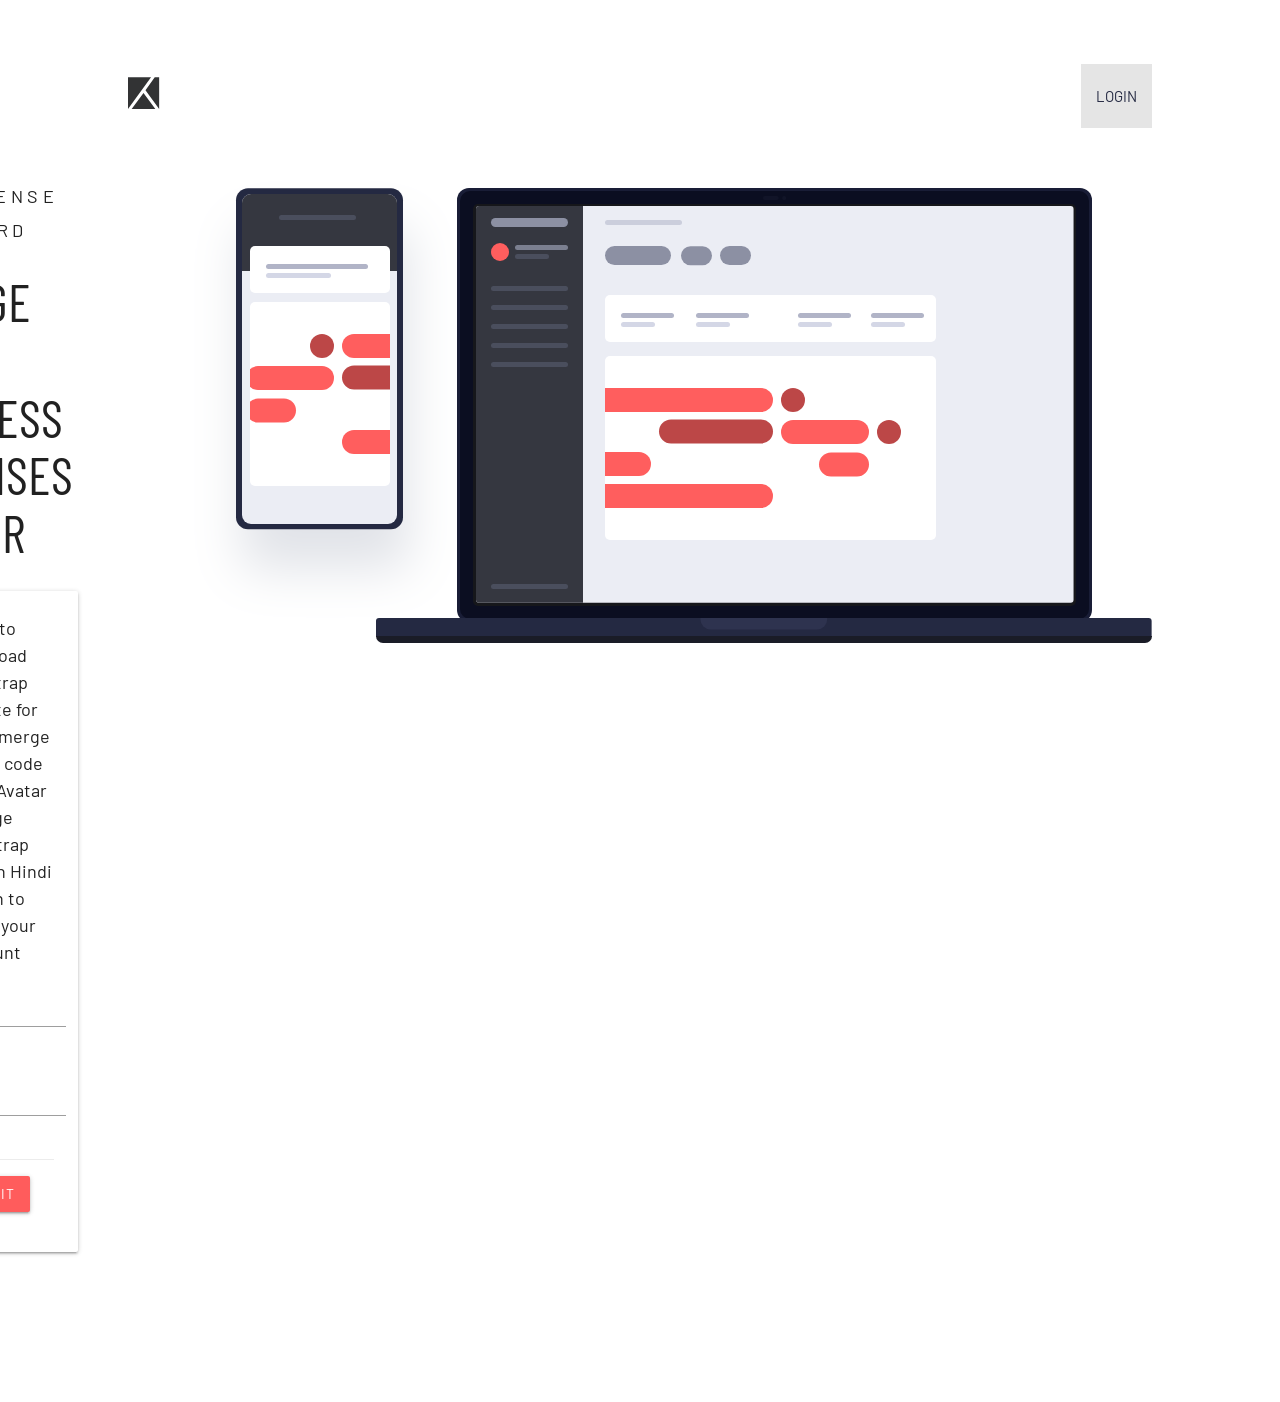
<file: ERS-BackEnd-main/src/main/resources/static/index.html>
<!DOCTYPE html>
<html lang="en">
<head>
  <meta charset="UTF-8">
  <meta http-equiv="X-UA-Compatible" content="IE=edge">
  <meta name="viewport" content="width=device-width, initial-scale=1.0">
  <title>ERS-Expense Reimbursement System</title>
  <script src="https://cdnjs.cloudflare.com/ajax/libs/materialize/1.0.0/js/materialize.min.js"></script>
  <link rel="stylesheet" href="https://cdnjs.cloudflare.com/ajax/libs/materialize/1.0.0/css/materialize.min.css">
  <link href="https://fonts.googleapis.com/css2?family=Barlow&family=Barlow+Condensed:wght@400;700&display=swap"
  rel="stylesheet">
  <link rel="preconnect" href="https://fonts.gstatic.com">
  <link rel="stylesheet" href="./css/styles.css">
</head>
<body>
<nav>
  <div class="nav-wrapper">
    <a href="#" class="brand-logo"><img src="./images/logo.svg" alt="logo" /></a>
    <ul id="nav-mobile" class="right hide-on-med-and-down">
      <li class="active"><a href="#login-form" style="color: hsl(230, 29%, 20%);">LOGIN</a></li>
    </ul>
  </div>
</nav>

<main>
  <div class="main-left">
    <div id="dashboard">
      <a class="waves-effect waves-light" id="new-button">NEW</a>
      <span id="expense-span">EXPENSE DASHBOARD</span>
    </div>
    <h2>MANAGE YOUR BUSINESS EXPENSES BETTER</h2>

    <form id="form" action="/" method="GET">
      <div class="row" id="login-form">
        <div class="col s12 m12">
          <div class="card horizontal">
            <div class="card-content">


how to download bootstrap template for free and merge existing code hindi






9+

Avatar image
Bootstrap Tutorial In Hindi
              <span>Log-in to access your account</span>
              <div id="error"></div>
              <div class="row">
                <div class="input-field">
                  <input id="username" type="text" class="validate" required>
                  <label for="username">username</label>
                </div>
              </div>
              <div class="row">
                <div class="input-field">
                  <input id="password" type="password" class="validate" required>
                  <label for="password">password</label>
                </div>
              </div>
              <div class="card-action">
                <a class="waves-effect waves-light btn btn-red" id="login">SUBMIT</a>
              </div>
              <p id="invalid-login"></p>
            </div>

          </div>

        </div>
      </div>
  </div>
  </form>
  </div>
  <div class="main-right">
    <img id="main-illustration" src="./images/illustration-devices.svg" />
  </div>
</main>

<script src="http://localhost:7000/js/script.js"></script>
</body>
</html>
</file>
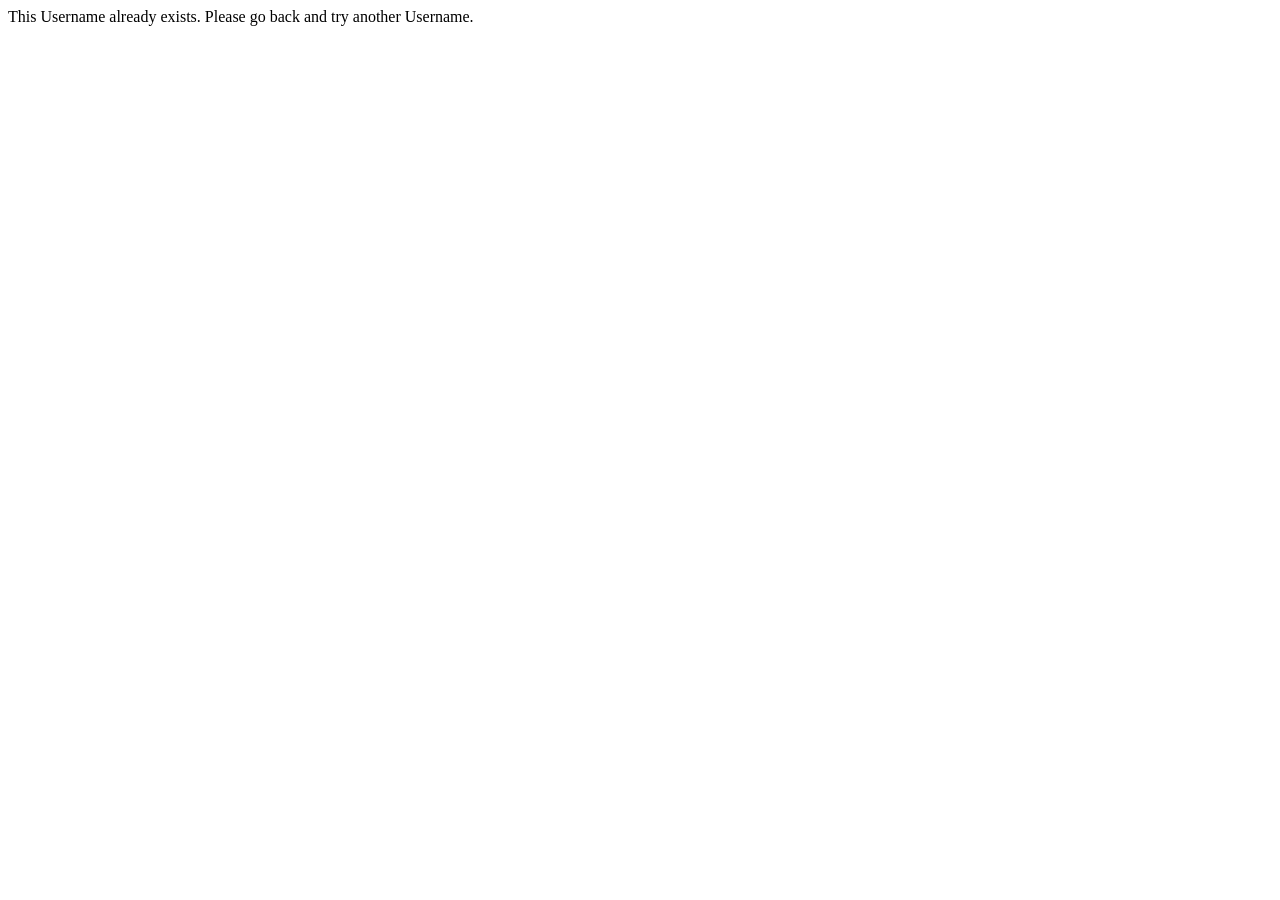
<file: ERS-BackEnd-main/src/main/resources/resources/html/usernamealreadyexists.html>
<!DOCTYPE html>
<html>
<head>
<meta charset="UTF-8">
<title>Insert title here</title>
</head>
<body class="container-fluid">
 	This Username already exists. Please go back and try another Username.
</body>
</html>
</file>
<file: ERS-BackEnd-main/src/main/resources/static/css/styles.css>
* {
    box-sizing: border-box;
    margin: 0;
    padding: 0;
}

body {
    font-family: "Barlow", sans-serif;
    font-size: 18px;
    padding: 5% 10%;
    display: flex;
    flex-direction: column;
}

h2 {
    font-family: "Barlow Condensed", sans-serif;
}

nav {
    width: 100%;
    background-color: white;
    box-shadow: none;
}

#nav-mobile {
    color: hsl(230, 29%, 20%);
}

#new-button {
    background-color: hsl(230, 29%, 20%);
    padding: 5px;
    border-radius: 10px;
    color: #fff;
}

#new-button:hover {
    background-color: hsl(0, 100%, 68%);
}

main {
    display: flex;
    flex-direction: column-reverse;
    justify-content: end;
    padding: 5% 10%;
}

img {
    width: 100%;
    height: auto;
}

.main-right {
    background-color: hsl(207, 33%, 95%);
    padding-left: 10%;
    margin-bottom: 10%;
}

.row {
    background-color: #fff;
}

.btn-red {
    background-color: hsl(0, 100%, 68%);
    width: 100%;
}

.btn-red:hover {
    background-color: hsl(230, 29%, 20%);
}

.btn-red::after {
    background-color: hsl(230, 29%, 20%);
}

.active {
    color: hsl(230, 29%, 20%);
}

#expense-span {
    padding: 0.5rem;
    letter-spacing: 0.25em;
}

h2 {
    font-size: 3.5rem;
    margin-top: 2rem;
}

.card-title {
    font-size: 0.4rem;
}

.card-content {
    text-align: center;
}
/* ------------------------- */
@media screen and (min-width: 1024px) {
    main {
        display: flex;
        flex-direction: row;
        padding: 5% 0 5% 0;
    }

    .main-right {
        background-color: #fff;
    }

    #main-illustration {
        width: 960px;
    }
}
</file>
